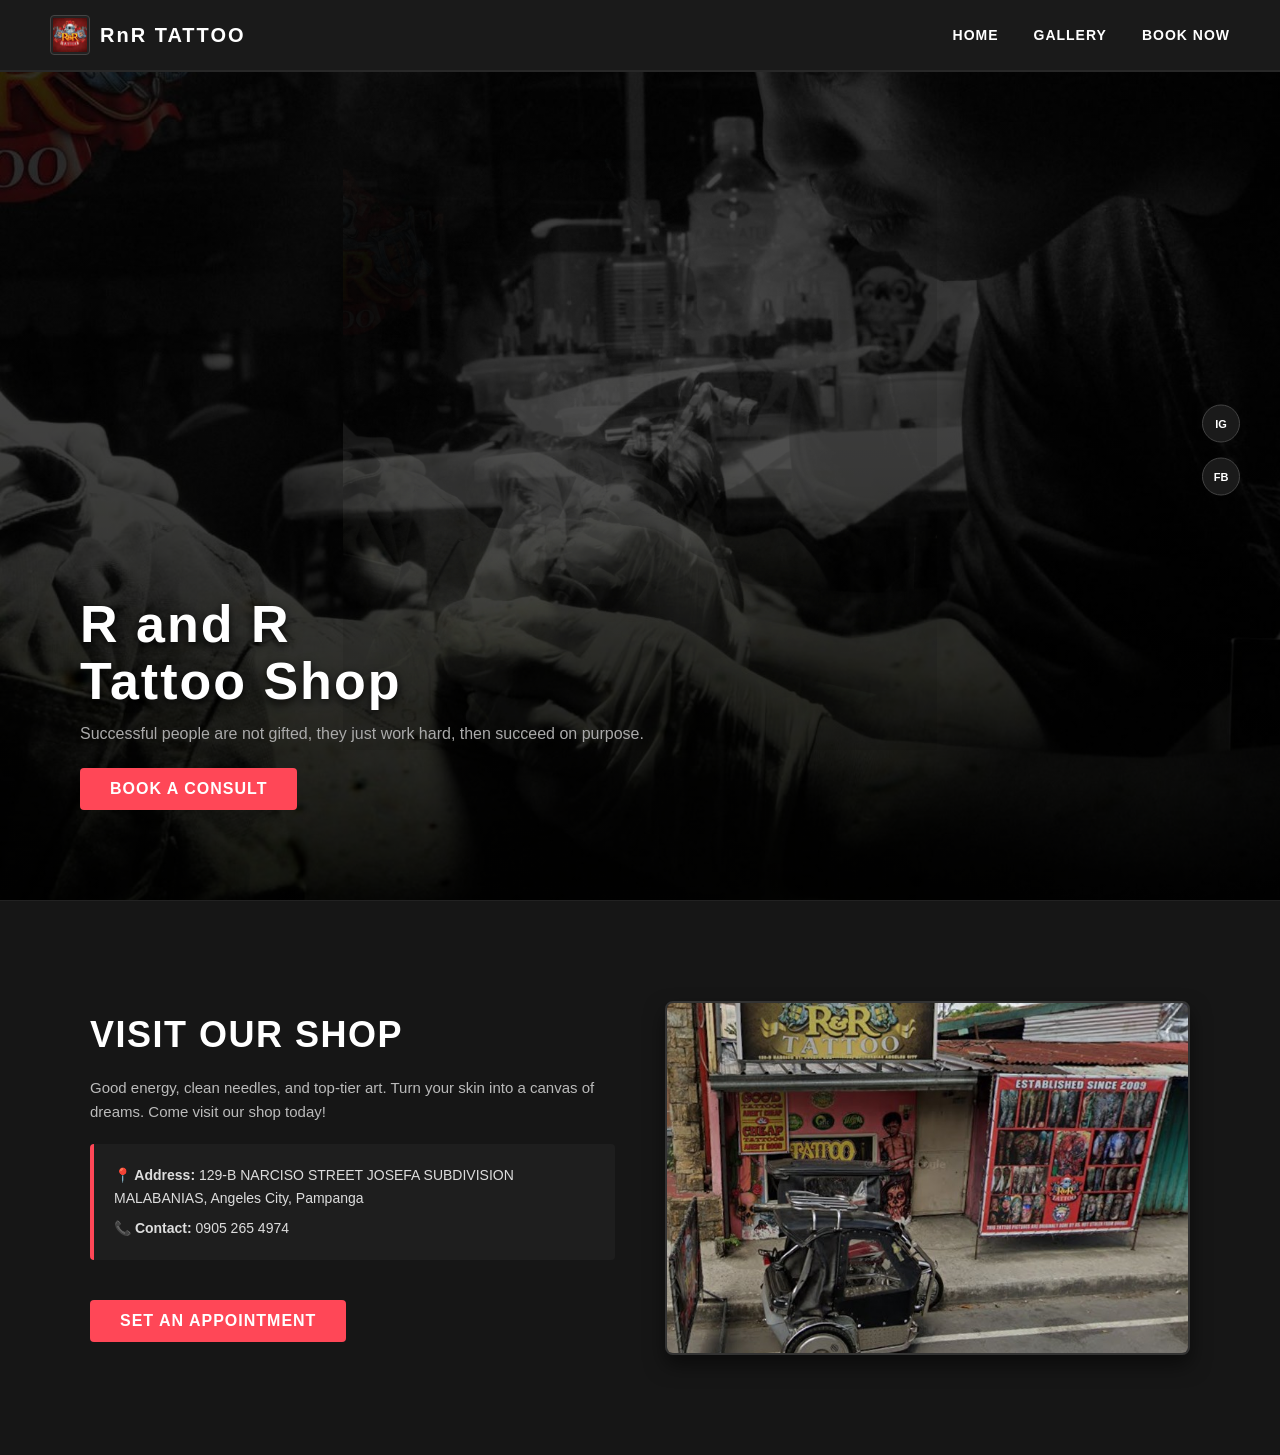
<file: index.html>
<!DOCTYPE html>
<html lang="en">
<head>
    <meta charset="UTF-8">
    <meta name="viewport" content="width=device-width, initial-scale=1.0">
    <title>RnR Tattoo Shop - Home</title>
    <link rel="stylesheet" href="style.css">
</head>
<body>
    <!-- Header / Navigation -->
    <header>
        <div class="logo-container">
            <a href="index.html" class="brand-link">
                <div class="logo-bg">
                    <img src="rnr.jpg" alt="RnR Tattoo Shop Logo" class="shop-logo">
                </div>
                <span class="shop-name">RnR TATTOO</span>
            </a>
        </div>
        <nav>
            <a href="index.html">Home</a>
            <a href="gallery.html">Gallery</a>
            <a href="booking.html">Book Now</a>
        </nav>
    </header>
<!-- Hero Section -->
    <section class="hero">
        <div class="hero-content">
            <h1>R and R<br>Tattoo Shop</h1>
            <p>Successful people are not gifted, they just work hard, then succeed on purpose.</p>
            <a href="booking.html" class="btn">BOOK A CONSULT</a>

            <!-- Idagdag ito para siguradong kita agad sa Cellphone -->
            <div class="mobile-social-links" style="display: none; margin-top: 20px; gap: 15px; justify-content: center;">
                <a href="https://www.instagram.com/r_and_r_tattoo" target="_blank" style="color: #fff; background: #222; padding: 10px 20px; border-radius: 4px; text-decoration: none; border: 1px solid #444; font-weight: bold;">Instagram</a>
                <a href="https://www.facebook.com/ignachino" target="_blank" style="color: #fff; background: #222; padding: 10px 20px; border-radius: 4px; text-decoration: none; border: 1px solid #444; font-weight: bold;">Facebook</a>
            </div>
        </div>

        <!-- Floating Social Media Icons sa Kanang Gilid (PC view) -->
        <div class="social-sidebar">
            <a href="https://www.instagram.com/r_and_r_tattoo" target="_blank">IG</a>
            <a href="https://www.facebook.com/ignachino" target="_blank">FB</a>
        </div>
    </section>
    
    <!-- About & Location Section (Lalabas pag-scroll sa homepage) -->
    <section class="about-location-section">
        <div class="about-container">
            <div class="about-text">
                <h2>VISIT OUR SHOP</h2>
                <p>Good energy, clean needles, and top-tier art. Turn your skin into a canvas of dreams. Come visit our shop today!</p>
                <div class="location-details">
                    <p><strong>📍 Address:</strong> 129-B NARCISO STREET JOSEFA SUBDIVISION MALABANIAS, Angeles City, Pampanga</p>
                <p><strong> 📞 Contact:</strong> 0905 265 4974</p>
                </div>
                <a href="booking.html" class="btn" style="margin-top: 20px;">SET AN APPOINTMENT</a>
            </div>
            <div class="about-image">
                <!-- Palitan ang 'rnr-shop-interior.jpg' ng litrato ng loob o labas ng shop niyo -->
                <img src="loc.jpg" alt="RnR Tattoo Shop Location">
            </div>
        </div>
    </section>
</body>
</html>
</file>
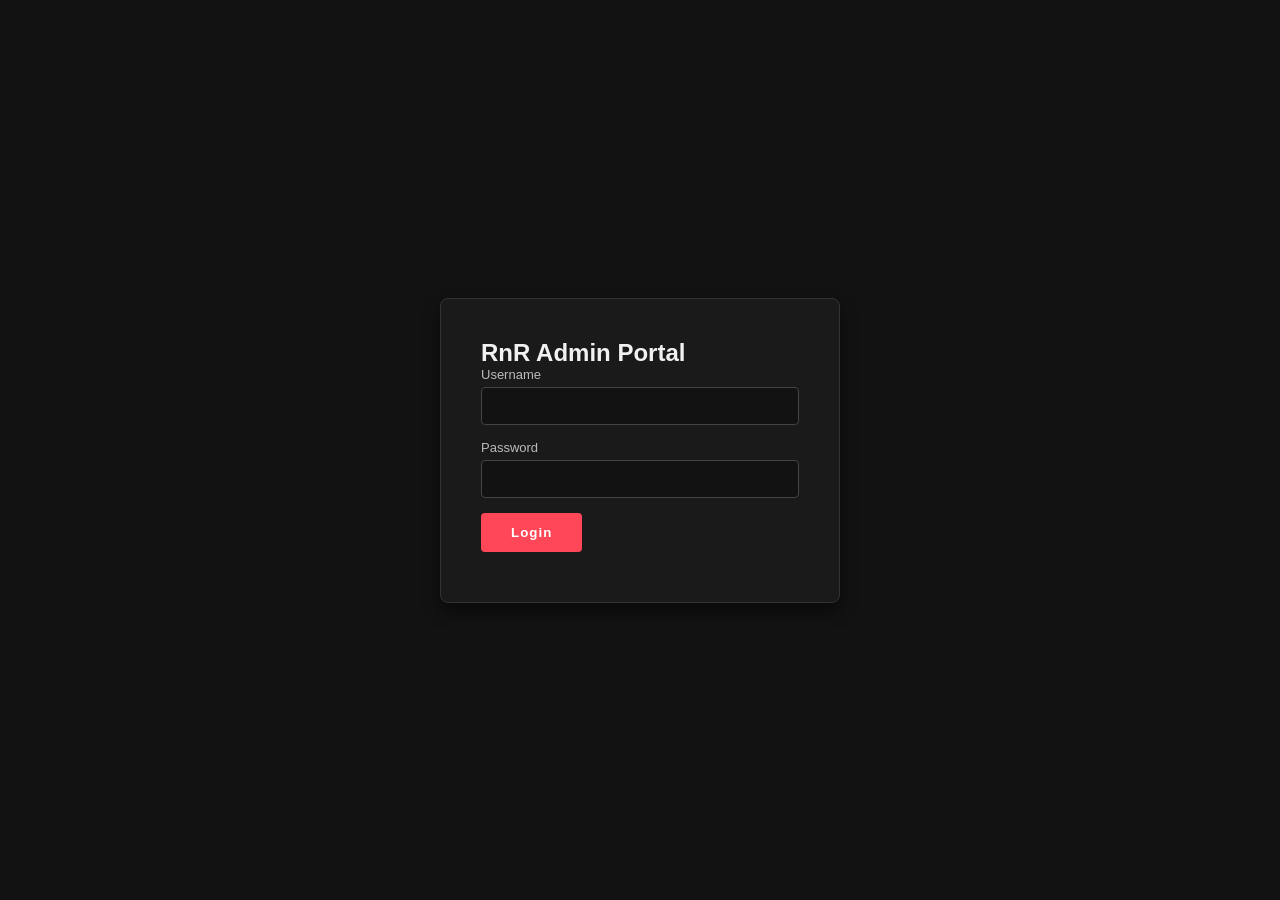
<file: admin-login.html>
<!DOCTYPE html>
<html lang="en">
<head>
    <meta charset="UTF-8">
    <meta name="viewport" content="width=device-width, initial-scale=1.0">
    <title>Admin Login - RnR Tattoo Shop</title>
    <link rel="stylesheet" href="style.css">
</head>
<body class="admin-body">
    <div class="login-container">
        <h2>RnR Admin Portal</h2>
        <form id="login-form">
            <div class="input-group">
                <label for="username">Username</label>
                <input type="text" id="username" required>
            </div>
            <div class="input-group">
                <label for="password">Password</label>
                <input type="password" id="password" required>
            </div>
            <button type="submit" class="btn">Login</button>
            <p id="error-msg" class="error"></p>
        </form>
    </div>

    <script>
        document.getElementById('login-form').addEventListener('submit', function(e) {
            e.preventDefault();
            const user = document.getElementById('username').value;
            const pass = document.getElementById('password').value;

            if(user === 'rnr_admin' && pass === 'tattoos123') {
                localStorage.setItem('rnr_logged_in', 'true');
                window.location.href = 'admin-dashboard.html';
            } else {
                document.getElementById('error-msg').innerText = 'Incorrect username or password!';
            }
        });
    </script>
</body>
</html>
</file>
<file: style.css>
* {
    margin: 0;
    padding: 0;
    box-sizing: border-box;
    font-family: 'Segoe UI', Tahoma, Geneva, Verdana, sans-serif;
}

body {
    background-color: #121212;
    color: #f1f1f1;
    overflow-x: hidden;
}

/* --- RESPONSIVE HEADER --- */
header {
    display: flex;
    justify-content: space-between;
    align-items: center;
    padding: 15px 50px;
    background-color: #1a1a1a;
    border-bottom: 2px solid #282828;
    position: fixed;
    top: 0;
    width: 100%;
    z-index: 1000;
}

.logo-container {
    display: flex;
    align-items: center;
}

.brand-link {
    display: flex;
    align-items: center;
    gap: 10px;
    text-decoration: none;
}

.logo-bg {
    width: 40px;
    height: 40px;
    background-color: #222;
    border: 1px solid #444;
    border-radius: 4px;
    display: flex;
    justify-content: center;
    align-items: center;
    padding: 2px;
}

.shop-logo {
    max-width: 100%;
    max-height: 100%;
    object-fit: contain;
}

.shop-name {
    font-size: 20px;
    font-weight: bold;
    letter-spacing: 2px;
    color: #fff;
}

nav {
    display: flex;
    align-items: center;
}

nav a {
    color: #fff;
    text-decoration: none;
    margin-left: 35px;
    font-size: 14px;
    font-weight: 600;
    transition: 0.3s;
    text-transform: uppercase;
    letter-spacing: 1px;
}

nav a:hover {
    color: #ff4757;
}

/* --- HERO SECTION NA MAY BACKGROUND AT TRANSPARENT LOGO WATERMARK --- */
.hero {
    height: 100vh;
    position: relative;
    display: flex;
    flex-direction: column;
    justify-content: flex-end;
    align-items: flex-start;
    padding: 60px 80px;
    background: linear-gradient(rgba(0,0,0,0.65), rgba(0,0,0,0.85)), url('B.jpg');
    background-size: cover;
    background-position: center;
    background-repeat: no-repeat;
    overflow: hidden;
}

.hero::before {
    content: "";
    position: absolute;
    top: 50%;
    left: 50%;
    transform: translate(-50%, -50%);
    width: 600px;
    height: 600px;
    background-image: url('B.jpg');
    background-size: contain;
    background-repeat: no-repeat;
    background-position: center;
    opacity: 0.08;
    z-index: 1;
    pointer-events: none;
}

.hero-content {
    max-width: 800px;
    z-index: 2;
    margin-bottom: 30px;
}

.hero h1 {
    font-size: 52px;
    font-weight: 900;
    line-height: 1.1;
    margin-bottom: 15px;
    letter-spacing: 2px;
    color: #fff;
    text-shadow: 0 3px 10px rgba(0,0,0,0.9);
}

.hero p {
    font-size: 16px;
    color: #aaa;
    margin-bottom: 25px;
}

.btn {
    display: inline-block;
    background-color: #ff4757;
    color: white;
    padding: 12px 30px;
    border: none;
    border-radius: 4px;
    text-decoration: none;
    font-weight: bold;
    letter-spacing: 1px;
    cursor: pointer;
    transition: 0.3s;
}

.btn:hover {
    background-color: #ff6b81;
}

/* --- FLOATING SOCIAL SIDEBAR SA KANAN (PC) --- */
.social-sidebar {
    position: absolute;
    right: 40px;
    top: 50%;
    transform: translateY(-50%);
    display: flex;
    flex-direction: column;
    gap: 15px;
    z-index: 10;
}

.social-sidebar a {
    width: 38px;
    height: 38px;
    background-color: #1a1a1a;
    border: 1px solid #444;
    color: white;
    display: flex;
    justify-content: center;
    align-items: center;
    border-radius: 50%;
    text-decoration: none;
    font-size: 11px;
    font-weight: bold;
    transition: 0.3s;
}

.social-sidebar a:hover {
    background-color: #ff4757;
    border-color: #ff4757;
}

/* --- ABOUT & LOCATION SECTION SA HOMEPAGE --- */
.about-location-section {
    padding: 100px 50px;
    background-color: #161616;
    border-top: 1px solid #222;
}

.about-container {
    max-width: 1100px;
    margin: 0 auto;
    display: grid;
    grid-template-columns: 1fr 1fr;
    gap: 50px;
    align-items: center;
}

.about-text h2 {
    font-size: 36px;
    font-weight: 800;
    margin-bottom: 20px;
    letter-spacing: 1.5px;
    color: #fff;
}

.about-text p {
    font-size: 15px;
    color: #bbb;
    line-height: 1.6;
    margin-bottom: 20px;
}

.location-details {
    background: #1e1e1e;
    padding: 20px;
    border-left: 4px solid #ff4757;
    border-radius: 4px;
    margin-bottom: 20px;
}

.location-details p {
    margin-bottom: 8px;
    color: #ddd;
    font-size: 14px;
}

.location-details p:last-child {
    margin-bottom: 0;
}

.about-image {
    width: 100%;
    border-radius: 8px;
    overflow: hidden;
    border: 2px solid #333;
    box-shadow: 0 10px 20px rgba(0,0,0,0.5);
}

.about-image img {
    width: 100%;
    height: 350px;
    object-fit: cover;
    display: block;
    transition: transform 0.5s ease;
}

.about-image img:hover {
    transform: scale(1.03);
}

/* --- GALLERY GRID --- */
.page-section {
    padding: 120px 20px 60px 20px;
    max-width: 1400px;
    margin: 0 auto;
}

.page-section h2 {
    font-size: 32px;
    margin-bottom: 30px;
    letter-spacing: 2px;
    text-align: center;
    color: #fff;
}

.gallery-grid {
    display: grid;
    grid-template-columns: repeat(auto-fill, minmax(320px, 1fr));
    gap: 20px;
}

.gallery-item {
    position: relative;
    background: #111;
    overflow: hidden;
    aspect-ratio: 1 / 1;
    border: 1px solid #222;
    border-radius: 4px;
}

.gallery-item img {
    width: 100%;
    height: 100%;
    object-fit: cover;
    cursor: pointer;
    transition: transform 0.4s ease;
}

.gallery-item:hover img {
    transform: scale(1.05);
}

/* --- LIGHTBOX / FULLSCREEN IMAGE MODAL NA MAY ARROWS --- */
.lightbox-modal {
    display: none;
    position: fixed;
    z-index: 9999;
    top: 0;
    left: 0;
    width: 100%;
    height: 100%;
    background-color: rgba(0, 0, 0, 0.95);
    justify-content: center;
    align-items: center;
    padding: 20px;
}

.lightbox-modal img {
    max-width: 80%;
    max-height: 85vh;
    object-fit: contain;
    border-radius: 4px;
    box-shadow: 0 5px 25px rgba(0,0,0,0.8);
}

.lightbox-close {
    position: absolute;
    top: 25px;
    right: 35px;
    color: #fff;
    font-size: 40px;
    font-weight: bold;
    cursor: pointer;
    transition: 0.2s;
    z-index: 10000;
}

.lightbox-close:hover {
    color: #ff4757;
}

/* Next at Back Arrow Buttons */
.lightbox-arrow {
    position: absolute;
    top: 50%;
    transform: translateY(-50%);
    background-color: rgba(255, 255, 255, 0.1);
    color: white;
    border: none;
    font-size: 30px;
    padding: 15px 20px;
    cursor: pointer;
    border-radius: 4px;
    transition: 0.3s;
    z-index: 10000;
}

.lightbox-arrow:hover {
    background-color: #ff4757;
}

.lightbox-prev {
    left: 30px;
}

.lightbox-next {
    right: 30px;
}

/* --- FORM STYLES --- */
.styled-form {
    background: #1a1a1a;
    padding: 30px;
    border-radius: 8px;
    border: 1px solid #333;
    text-align: left;
    max-width: 700px;
    margin: 0 auto;
}

.input-group {
    margin-bottom: 15px;
}

.input-group label {
    display: block;
    margin-bottom: 5px;
    font-size: 13px;
    color: #bbb;
}

.input-group input, .input-group select, .input-group textarea {
    width: 100%;
    padding: 10px;
    background: #121212;
    border: 1px solid #444;
    color: white;
    border-radius: 4px;
    font-size: 14px;
}

.success {
    color: #2ed573;
    margin-top: 10px;
    font-size: 14px;
}

/* --- ADMIN STYLING --- */
.admin-body {
    display: flex;
    justify-content: center;
    align-items: center;
    min-height: 100vh;
    padding: 20px;
    background-color: #121212;
}

.login-container, .dashboard-container {
    background: #1a1a1a;
    padding: 40px;
    border-radius: 8px;
    border: 1px solid #333;
    width: 100%;
    max-width: 700px;
    box-shadow: 0 8px 16px rgba(0,0,0,0.5);
}

.login-container {
    max-width: 400px;
}

.dash-header {
    display: flex;
    justify-content: space-between;
    align-items: center;
    margin-bottom: 30px;
    border-bottom: 1px solid #333;
    padding-bottom: 15px;
}

.btn-logout {
    background-color: #333;
    color: #fff;
    border: none;
    padding: 8px 15px;
    border-radius: 4px;
    cursor: pointer;
}

.btn-logout:hover {
    background-color: #ff4757;
}

table {
    width: 100%;
    border-collapse: collapse;
    margin-top: 15px;
}

table, th, td {
    border: 1px solid #333;
}

th, td {
    padding: 10px;
    font-size: 13px;
    text-align: left;
}

th {
    background-color: #222;
}

.error {
    color: #ff4757;
    margin-top: 10px;
    font-size: 14px;
}

/* --- RESPONSIVE MEDIA QUERIES --- */
@media screen and (max-width: 768px) {
    header {
        padding: 12px 20px;
        flex-direction: column;
        position: relative;
    }

    nav {
        margin-top: 10px;
        width: 100%;
        justify-content: center;
    }

    nav a {
        margin: 0 10px;
        font-size: 12px;
    }

    .hero {
        height: auto;
        padding: 60px 20px;
        justify-content: center;
        align-items: center;
        text-align: center;
        margin-top: 0;
    }

    .hero h1 {
        font-size: 32px;
        letter-spacing: 1px;
    }

    .hero p {
        font-size: 14px;
    }

    .hero::before {
        width: 300px;
        height: 300px;
    }

    .social-sidebar {
        display: none;
    }

    .about-container {
        grid-template-columns: 1fr;
        gap: 30px;
    }

    .about-image img {
        height: 250px;
    }

    .page-section {
        padding: 40px 15px;
    }

    .gallery-grid {
        grid-template-columns: repeat(2, 1fr);
        gap: 12px;
    }

    .lightbox-arrow {
        padding: 10px 15px;
        font-size: 20px;
    }
    
    .lightbox-prev {
        left: 10px;
    }

    .lightbox-next {
        right: 10px;
    }
}
/* Responsive Fix para sa Social Sidebar sa Mobile / CP View */
@media screen and (max-width: 768px) {
    .social-sidebar {
        position: static !important; /* Binabago mula sa floating patungo sa normal flow kapag naka-CP */
        display: flex !important;
        justify-content: center !important;
        gap: 20px !important;
        margin: 20px 0 !important;
        background: transparent !important;
    }

    .social-sidebar a {
        display: inline-block !important;
        padding: 8px 15px !important;
        background: #222 !important;
        color: #fff !important;
        border-radius: 4px !important;
        text-decoration: none !important;
        font-weight: bold !important;
        border: 1px solid #444 !important;
    }
}

@media screen and (max-width: 768px) {
    .mobile-social-links {
        display: flex !important;
    }
    .social-sidebar {
        display: none !important; /* Itinatago muna ang sidebar sa PC view kapag naka-CP para hindi sagabal */
    }
}
</file>
